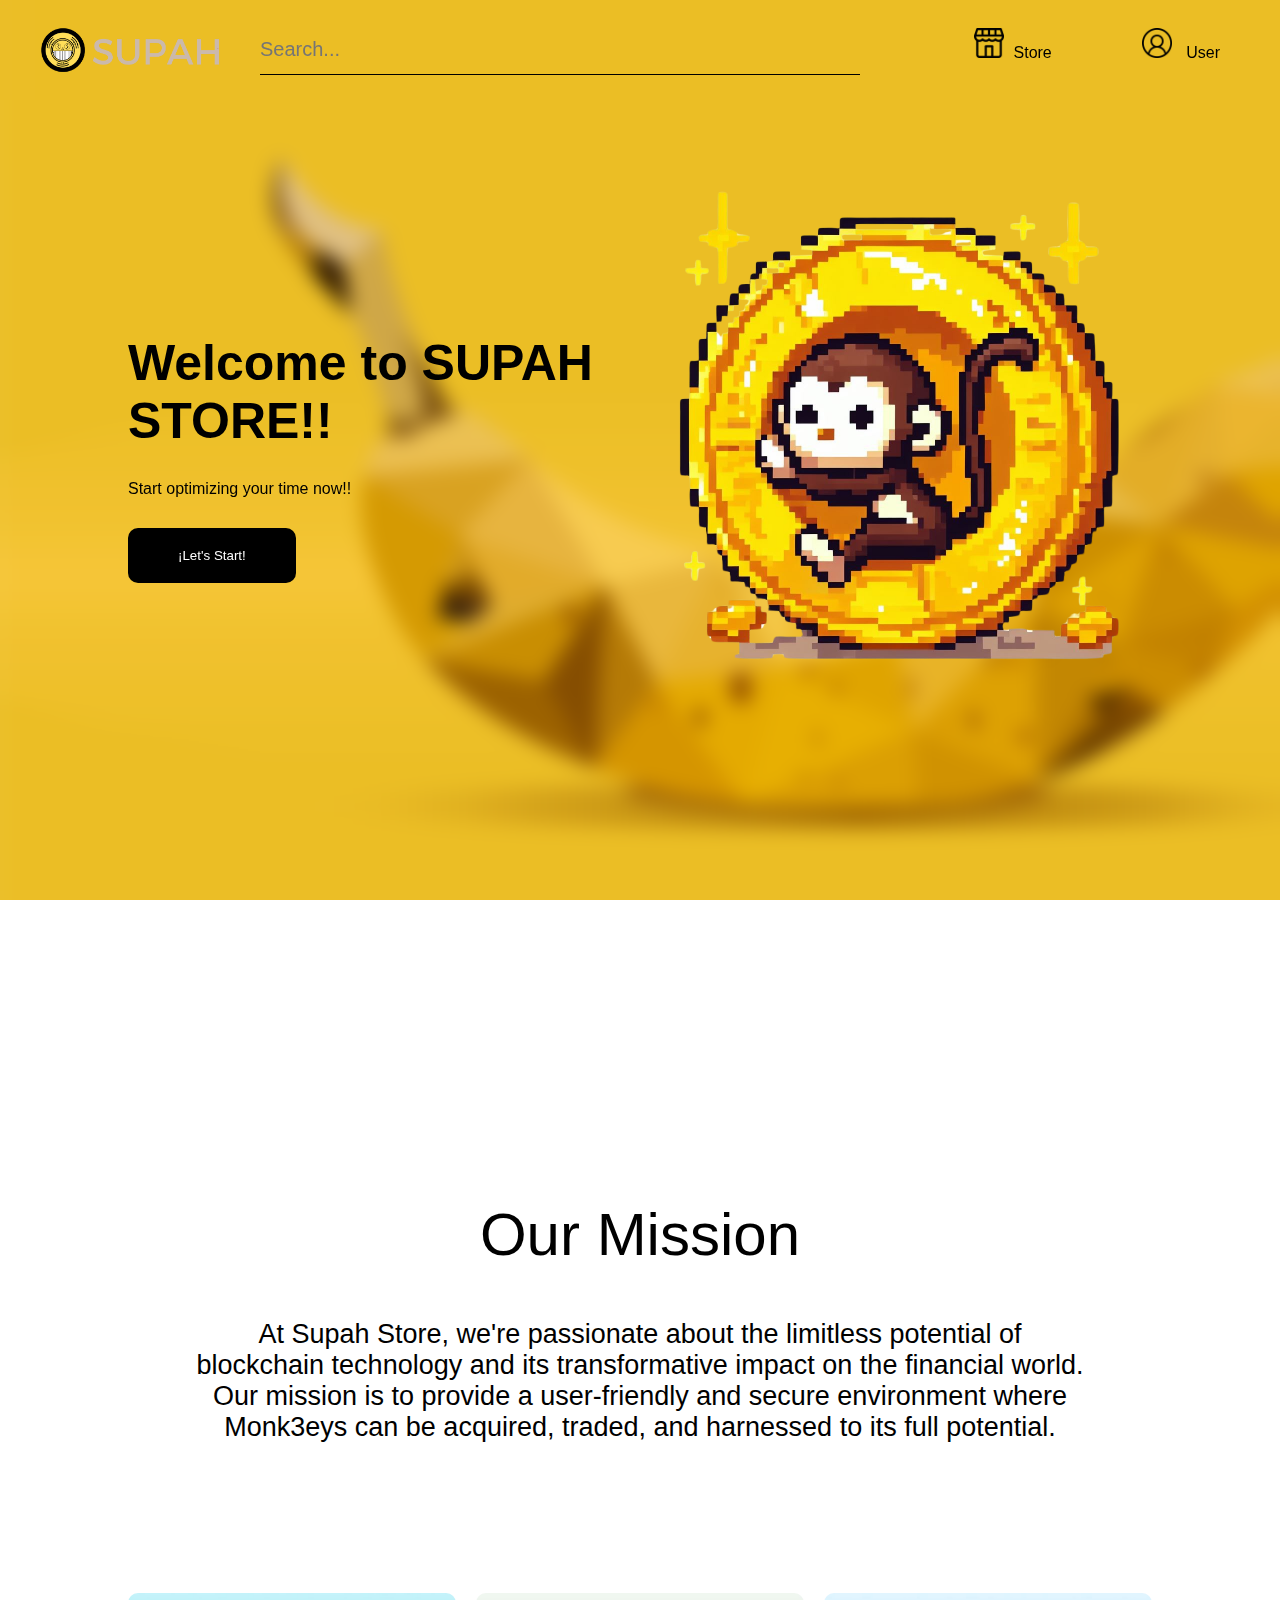
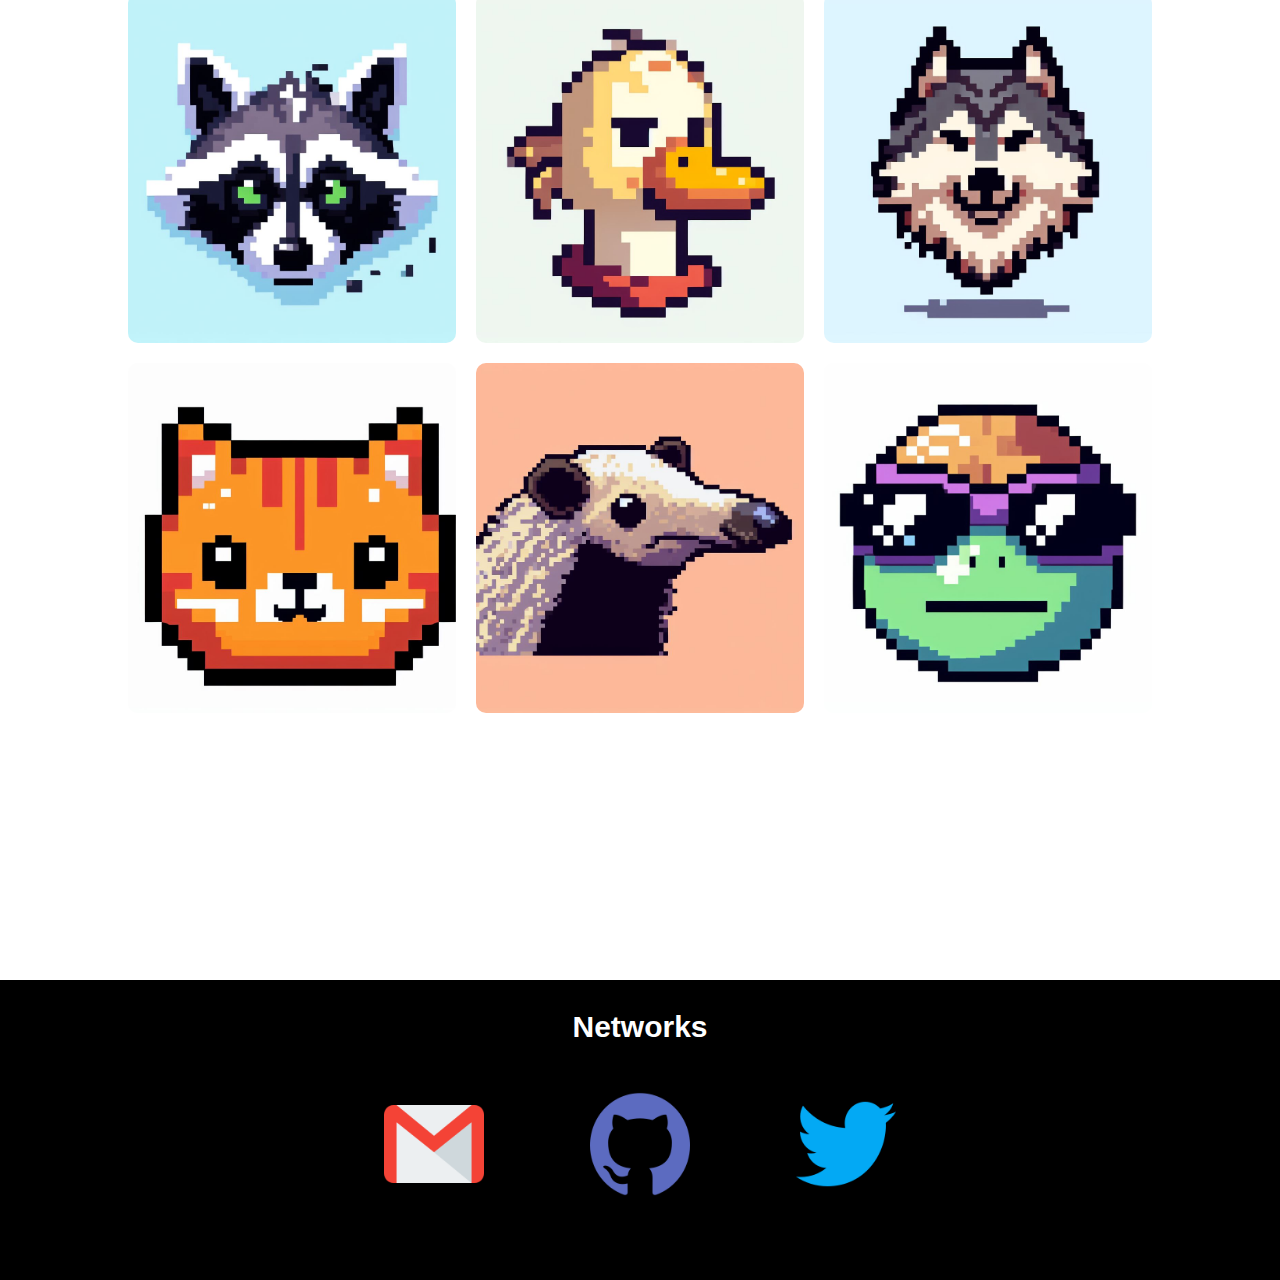
<file: index.html>
<!DOCTYPE html>
<html lang="en">
<head>
    <meta charset="UTF-8">
    <meta name="viewport" content="width=device-width, initial-scale=1.0">
    <link rel="stylesheet" href="css/style__index.css">
    <script src="js/funciones.js" ></script>
    <title>Inicio</title>
</head>
<body class="body__index">
    <header class="index__header">
        <div class="header__buscar">
           <a href="#"> <div class="buscar__img"></div></a>
            <form action="#">
                <input type="text" name="buscar" id="buscar" placeholder="Search...">
            </form>
        </div>
        <div class="header__menu">
            <ul class="menu">
                <li> 
                    <a href="tienda.html"><div class="img__tienda"></div>Store</a>
                </li>
                <li> 
                    <a href="#">
                        <div class="img__perfil"></div>
                        
                        User
                        <ul class="lista__vertical">
                            <li><a href="#">Profile</a></li>
                            <li><a href="/login.html">Log in</a></li>
                            <li><a href="/logup.html">Sign Up</a></li>
                        </ul>
                    </a>
                </li>
            </ul>
        </div>
    </header>
    <div class="index__main">
        <div class="main__img">
            <div class="img__fondo--capa">
                <div class="capa__contenedor">
                    <div class="contenedor__info">
                        <h1>Welcome to SUPAH STORE!!</h1>
                        <p>Start optimizing your time now!!</p>
                        <button class="btn-yellow"><a href="#comencemos">¡Let's Start!</a></button>
                    </div>
                    <div class="contendor__img"></div>
                </div>
            </div>
        </div>
        <div class="index__main--nudo" id="comencemos">
            <h1>Our Mission
            </h1>
            <p>
                At Supah Store, we're passionate about the limitless potential of blockchain technology and its transformative impact on the financial world. Our mission is to provide a user-friendly and secure environment where Monk3eys can be acquired, traded, and harnessed to its full potential.
            </p>
            <div class="nudo__contenedor--img">
                <div class="contendor--img1 nudo__card"></div>
                <div class="contendor--img2 nudo__card"></div>
                <div class="contendor--img3 nudo__card"></div>
                <div class="contendor--img4 nudo__card"></div>
                <div class="contendor--img5 nudo__card"></div>
                <div class="contendor--img6 nudo__card"></div>
            </div>
        </div>

        <footer class="index__footer">
            <h2>Networks</h2><br>
            <div class="footer__contenedor">
                <div class="red redes__img1"> 
                    <a href="supah.enterprise@gmail.com">
                        <img src="img/index/gmail.png" alt="">
                    </a>
                </div>
                <div class="red redes__img2">
                    <a href="https://github.com/Tenshi145">
                        <img src="img/index/github.png" alt="">
                    </a>
                </div>
                <div class="red redes__img3">
                    <a href="https://twitter.com/Supah_Store">
                        <img src="img/index/gorjeo.png" alt="">
                    </a>
                </div>
            </div>
        </footer>
    </div>
</body>
</html>
</file>
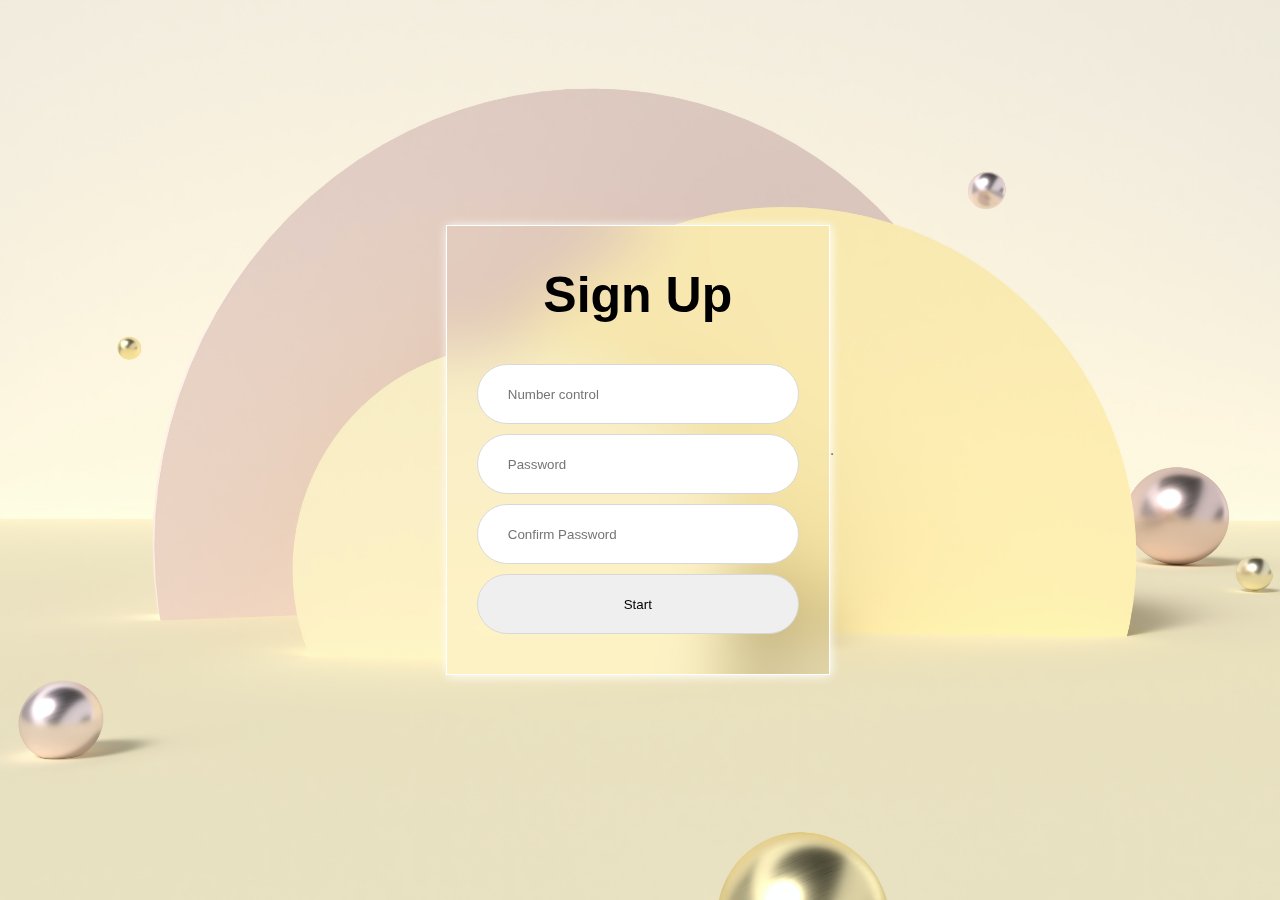
<file: logup.html>
<!DOCTYPE html>
<html lang="en">
<head>
    <meta charset="UTF-8">
    <meta name="viewport" content="width=device-width, initial-scale=1.0">
    <link rel="stylesheet" href="css/style__logup.css">
    <title>Inicio</title>
</head>
<body class="logup__body">
    <div class="logup">
        <h1>Sign Up</h1>
        <form action="#" id="logupForm">
            <input type="text" name="logup__numControl" id="logup__numControl" placeholder="Number control" required>
            <input type="text" name="logup__contraseña" id="logup__contraseña" placeholder="Password" required>
            <input type="text" name="logup__ConfirmarCon" id="logup__ConfirmarCon" placeholder="Confirm Password" required>
            <input type="submit" class="logup__boton btn__fff" value="Start">
        </form>
    </div>.
</body>
<script src="js/logup.js" ></script>
</html>
</file>
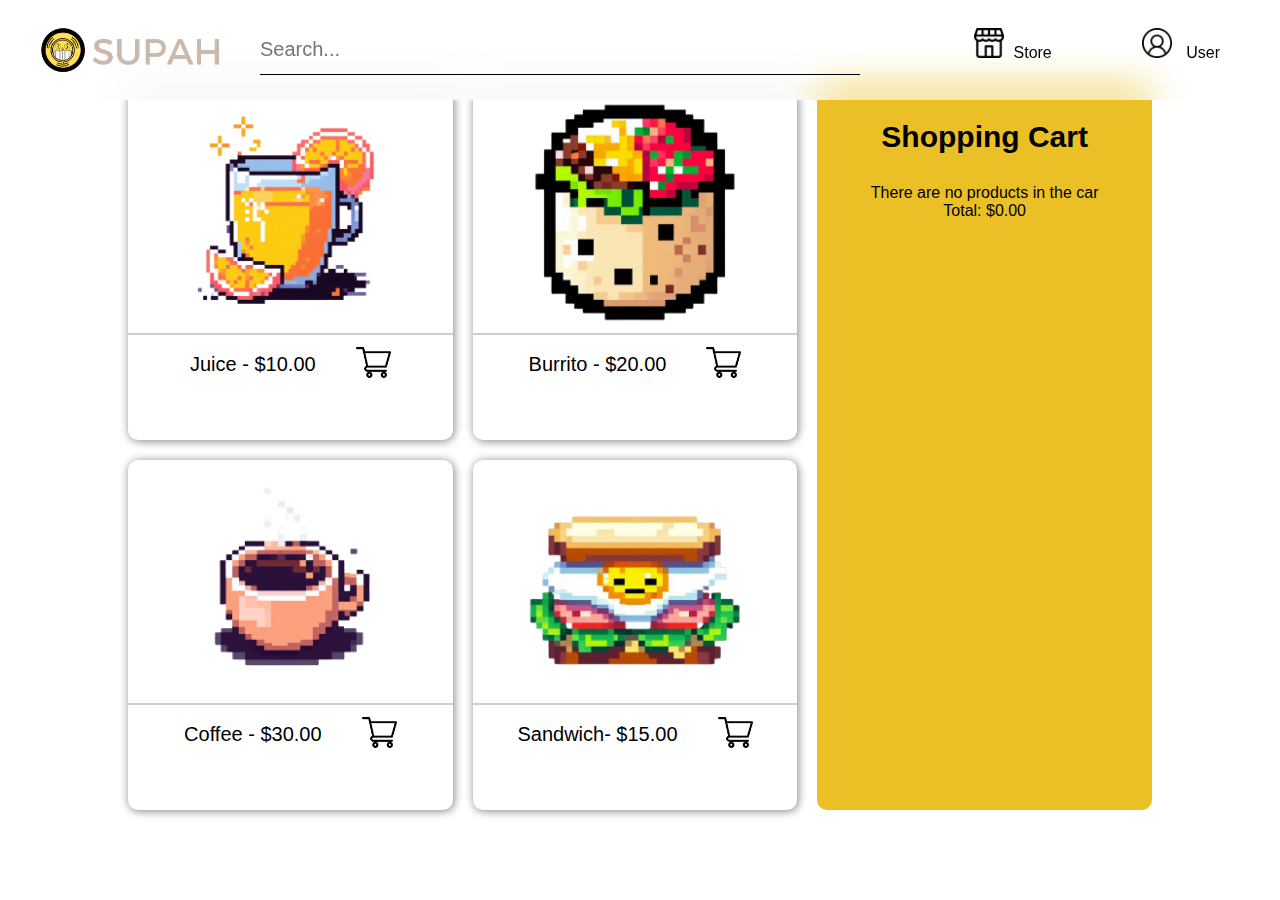
<file: tienda.html>
<!DOCTYPE html>
<html lang="en">
<head>
    <meta charset="UTF-8">
    <meta name="viewport" content="width=device-width, initial-scale=1.0">
    <link rel ="stylesheet" href="css/style__tienda.css" >
    <title>Carrito de Compras</title>
   
    </style>
</head>
<body class="tienda__body">

    <header class="index__header">
        <div class="header__buscar">
           <a href="index.html"> <div class="buscar__img"></div></a>
            <form action="#">
                <input type="text" name="buscar" id="buscar" placeholder="Search...">
            </form>
        </div>
        <div class="header__menu">
            <ul class="menu">
                <li> 
                    <a href="tienda.html"><div class="img__tienda"></div>Store</a>
                </li>
                <li> 
                    <a href="#">
                        <div class="img__perfil"></div>
                        
                        User
                        <ul class="lista__vertical">
                            <li><a href="#">Profile</a></li>
                            <li><a href="/login.html">Log in</a></li>
                            <li><a href="/logup.html">Sign Up</a></li>
                        </ul>
                    </a>
                </li>
            </ul>
        </div>
    </header>
    <div class="tienda__body--capa">
        <div class="tienda__main">
            <div class="tienda__articulos">
                    <!-- Producto 1 -->
                <div class="articulo1 card__borde">
                    <div class="articulo1__img card"></div>
                    <div class="product" data-name="Juice" data-price="10.00">
                        <span>Juice - $10.00</span>
                        <button class="add-to-cart"><img src="img/index/carrito-de-compras.png" alt=""></button>
                    </div>
                </div>
    
                <!-- Producto 2 -->
                <div class="articulo2 card__borde">
                    <div class="articulo2__img card"></div>
                    <div class="product" data-name="Burrito" data-price="20.00">
                        <span>Burrito  - $20.00</span>
                        <button class="add-to-cart"><img src="img/index/carrito-de-compras.png" alt=""></button>
                    </div>
                </div>
        
    
                <!-- Producto 3 -->
                <div class="articulo3 card__borde">
                    <div class="articulo3__img card"></div>
                    <div class="product" data-name="Coffee" data-price="30.00">
                        <span>Coffee - $30.00</span>
                        <button class="add-to-cart"><img src="img/index/carrito-de-compras.png" alt=""></button>
                    </div>
                </div>
                
    
                <!-- Producto 4 -->
                <div class="articulo4 card__borde">
                    <div class="articulo4__img card"></div>
                    <div class="product" data-name="Sandwich -" data-price="15.00">
                        <span>Sandwich- $15.00</span>
                        <button class="add-to-cart"><img src="img/index/carrito-de-compras.png" alt=""></button>
                    </div>
                </div>
            </div>
            <div class="tienda__cuenta">
                <h2>Shopping Cart</h2>
                <div id="cart">
                    <p id="resultado">There are no products in the car</p>
                    <p>Total: $<span id="cart-total">0.00</span></p>
                </div>
            </div>
        </div>
    </div>
    

</body>
<script src="js/carrito.js"> </script>
</html>
</file>
<file: css/style__index.css>
*{
    padding: 0;
    margin: 0;
    box-sizing: border-box;
    font-family: 'Raleway', sans-serif;
    text-decoration: none;
}
.body__index{
    background-color: #fff;
    height: 100vh;
}
.index__header{
    backdrop-filter: blur(20px);
    height: 100px;
    display: grid;
    grid-template-columns: 1fr 1fr;
    align-items: center;
    background-color: transparent;
    position: fixed;
    width: 100%;
    z-index: 1;
}
.index__header .header__buscar > a,form{
    display: inline-block;
}
.header__buscar{
    display: flex;
    justify-content: center;
}

.buscar__img{
    background-image: url("../img/index/logo.png");
    background-size: cover;
    background-repeat: no-repeat;
    margin: 0 30px;
    width: 200px;
    height: 50px;
}
#buscar{
    font-size: 20px;
    height: 50px;
    width: 600px;
    border-top: none;
    border-right: none;
    border-left: none;
    border-bottom: 1px solid #000000;
    background-color: transparent;
}
#buscar:focus{
    outline: none;
}
.header__menu{
    justify-self: end;
}
.menu{
    display: flex;
    justify-content: center;
}
.menu li{
    display: inline;
    margin-right: 30px;
    padding-bottom: 10px;
}
.menu li:hover {
    border-bottom: 1px solid black ;
}
.menu li a div{
    display: inline-block;
    width: 30px;
    height: 30px;
    margin-right: 10px;
}
.menu li a .img__tienda{
    background-image: url("../img/index/tienda.png");
    background-size: cover;
}

.menu li a .img__perfil{
    background-image: url("../img/index/usuario.png");
    background-size: cover;
}
.menu li a{
    display: block;
    text-decoration: none;
    padding: 10px 30px;
    color: black;
    border: none;

}

/*---------------------Menu_Desplegable-------------------------*/


.lista__vertical{
    position: absolute;
    display: none;
    list-style: none;
    width: 150px;
    background-color: white;
}
.menu li:hover .lista__vertical{
    display: block;
}
.lista__vertical li:hover{
    background-color: #cccccc;
}
.lista__vertical li a:hover{
    color: black;
    display: block;
    padding: 20px;
}



/*---------------------Main-------------------------*/
.main__img{
    background-image: url("../img/index/platano.jpg");
    background-attachment: fixed;
    background-size: cover;
    width: 100%;
    height: 100vh;
}
.img__fondo--capa{
    height: 100vh;
    backdrop-filter: blur(10px);
    display: flex;
    justify-content: center;
    align-items: center;
}
.capa__contenedor{
    height: 60%;
    width: 80%;
    display: grid;
    grid-template-columns: 1fr 1fr;
}
.capa__contenedor .contenedor__info{
   padding-top: 30%;
}
.capa__contenedor .contenedor__info h1{
    font-size: 50px;
    margin-bottom: 30px;
}
.capa__contenedor .contenedor__info p{
    margin-bottom: 30px;
}
.capa__contenedor .contenedor__info button{
    border: none;
    border-radius: 10px;
    padding: 20px 50px;
    background-color: black;
    transition: .5s;
    cursor: pointer;
}
.capa__contenedor .contenedor__info button:hover{
    background-color: gray;
}
.capa__contenedor .contenedor__info button a{
    text-decoration: none;
    color: rgb(255, 255, 255);
}

.capa__contenedor .contendor__img{
    background-image: url("../img/index/moneda.png");
    background-size: contain;
    background-repeat: no-repeat;
    
}

/*-----------------------Main__nudo-------------------------*/

.index__main--nudo{
    width: 100%;
    height: 120vh;
}
.index__main--nudo h1{
    text-align: center;
    margin-top: 300px;
    font-size: 60px;
    font-weight: 500;
    margin-bottom: 50px;
}
.index__main--nudo p{
    font-size: 3cqmin;
    margin: auto;
    margin-bottom: 150px;
    width: 70%;
    text-align: center;
    font-weight: 100;
}
.nudo__contenedor--img{
    margin: auto;
    width: 80%;
    display: grid;
    gap: 20px;
    grid-template-columns: 1fr 1fr 1fr;
    grid-template-rows: 350px 350px;

}
.nudo__card{
    background-size: cover;
    background-position: center;
    border-radius: 10px;
}
.contendor--img1{
    background-image: url("../img/index/personaje1.png");
}
.contendor--img2{
    background-image: url("../img/index/personaje2.png");
}
.contendor--img3{
    background-image: url("../img/index/personaje3.png");
}
.contendor--img4{
    background-image: url("../img/index/personaje4.png");
}
.contendor--img5{
    background-image: url("../img/index/personaje5.png");
}
.contendor--img6{
    background-image: url("../img/index/personaje6.png");
}

/*-----------------------Main__footer-------------------------*/

.index__footer{
    margin-top: 300px;
    width: 100%;
    height: 300px;
    background-color: black;    
}

.index__footer h2{
    padding-top: 30px;
    text-align: center;
    color: white;
    font-size: 30px;

}
.index__footer .footer__contenedor{
    margin: auto;
    margin-top: 30px;
    height: 100px;
    width: 40%;
    display: grid;
    grid-template-columns: 100px 100px 100px;
    justify-content: space-between

}
.footer__contenedor div img{
    width: 100%;
    height: 100%;
}
</file>
<file: css/style__logup.css>
*{
    padding: 0;
    margin: 0;
    box-sizing: border-box;
    font-family: 'Raleway', sans-serif;

}
.logup__body{
    background-image: url("../img//login/Login__fondo--2.jpg");
    background-size: cover;
    height: 100vh;
    display: flex;
    justify-content: center;
    align-items: center;
}
.logup{
    border: 1px solid #fff;
    box-shadow: 1px 1px 10px #fff;
    backdrop-filter: blur(30px);
    height: 50%;
    width: 30%;
}
.logup h1{
    margin-top: 40px;
    text-align: center;
    font-size: 50px;
}
.logup form{
    padding: 30px;
}
.logup form input:not(.logup__boton){
    display: block;
    width: 100%;
    height: 60px;
    padding-left: 30px;
    margin: 10px 0;
    border: 1px solid rgb(216, 216, 216);
    border-radius: 30px;
}
.logup__boton{
    border: 1px solid rgb(216, 216, 216);
    border-radius: 30px;
    display: block;
    width: 100%;
    height: 60px;
    cursor: pointer;
    transition: .5s;
}
.logup__boton:hover{
    background-color: gray;
}
</file>
<file: css/style__tienda.css>
*{
    padding: 0;
    margin: 0;
    box-sizing: border-box;
    font-family: 'Raleway', sans-serif;
    text-decoration: none;
}
.body__index{
    background-color: #fff;
    height: 100vh;
}
.index__header{
    backdrop-filter: blur(20px);
    height: 100px;
    display: grid;
    grid-template-columns: 1fr 1fr;
    align-items: center;
    background-color: transparent;
    position: fixed;
    width: 100%;
    z-index: 1;
}
.index__header .header__buscar > a,form{
    display: inline-block;
}
.header__buscar{
    display: flex;
    justify-content: center;
}

.buscar__img{
    background-image: url("../img/index/logo.png");
    background-size: cover;
    background-repeat: no-repeat;
    margin: 0 30px;
    width: 200px;
    height: 50px;
}
#buscar{
    font-size: 20px;
    height: 50px;
    width: 600px;
    border-top: none;
    border-right: none;
    border-left: none;
    border-bottom: 1px solid #000000;
    background-color: transparent;
}
#buscar:focus{
    outline: none;
}
.header__menu{
    justify-self: end;
}
.menu{
    display: flex;
    justify-content: center;
}
.menu li{
    display: inline;
    margin-right: 30px;
    padding-bottom: 10px;
}
.menu li:hover {
    border-bottom: 1px solid black ;
}
.menu li a div{
    display: inline-block;
    width: 30px;
    height: 30px;
    margin-right: 10px;
}
.menu li a .img__tienda{
    background-image: url("../img/index/tienda.png");
    background-size: cover;
}

.menu li a .img__perfil{
    background-image: url("../img/index/usuario.png");
    background-size: cover;
}
.menu li a{
    display: block;
    text-decoration: none;
    padding: 10px 30px;
    color: black;
    border: none;

}

/*---------------------Menu_Desplegable-------------------------*/


.lista__vertical{
    position: absolute;
    display: none;
    list-style: none;
    width: 150px;
    background-color: white;
}
.menu li:hover .lista__vertical{
    display: block;
}
.lista__vertical li:hover{
    background-color: #cccccc;
}
.lista__vertical li a:hover{
    color: black;
    display: block;
    padding: 20px;
}


/*--------------------Main_Tienda-------------------*/

.tienda__body--capa{
    height: 100vh;
    width: 100%;
    display: flex;
    justify-content: center;
    align-items: center;
}
.tienda__main{
    height: 80%;
    margin: auto;
    width: 80%;
    display: grid;
    grid-template-columns: 1fr .5fr;
    gap: 20px;
}
.tienda__articulos{
    display: grid;
    grid-template-columns: 1fr 1fr;
    gap: 20px;
}
.card__borde{
    box-shadow: 1px 1px 10px gray;
    border-radius: 10px;
    border: none;
}
.card{
    height: 70%;
    border-bottom: 2px solid rgb(206, 206, 206);
}

.articulo1__img{
    background-image: url("../img/tienda/bebida.png");
    background-size: contain;
    background-repeat: no-repeat;
    background-position: center;
    background-position: center;
}
.articulo2__img{
    background-image: url("../img/tienda/burrito.png");
    background-size: contain;
    background-repeat: no-repeat;
    background-position: center;
    background-position: center;
}
.articulo3__img{
    background-image: url("../img/tienda/café.png");
    background-size: contain;
    background-repeat: no-repeat;
    background-position: center;
    background-position: center;
}
.articulo4__img{
    background-image: url("../img/tienda/emparedado.png");
    background-size: contain;
    background-repeat: no-repeat;
    background-position: center;
    background-position: center;
}
.product{
    background-color: white;
    padding: 10px;
    display: flex;
    justify-content: center;
    align-items: center;
}
.cart-total{
    background-color: rgb(255, 0, 0);
    padding: 10px;
    display: flex;
    justify-content: center;
    align-items: center;
}
.product > span{
   font-size: 20px;
}
.product button{
   background-color: transparent;
   border: none;
}
.product button img{
    margin-left: 40px;
    width: 35px;
    height: 35px;
}
.tienda__cuenta{
    border-radius: 10px;
    background-color:#EBBF26;
}
.tienda__cuenta h2{
    font-size: 30px;
    margin-top: 30px;
    margin-bottom: 30px;
    text-align: center;
}
.tienda__cuenta p{
    text-align: center;
}
</file>
